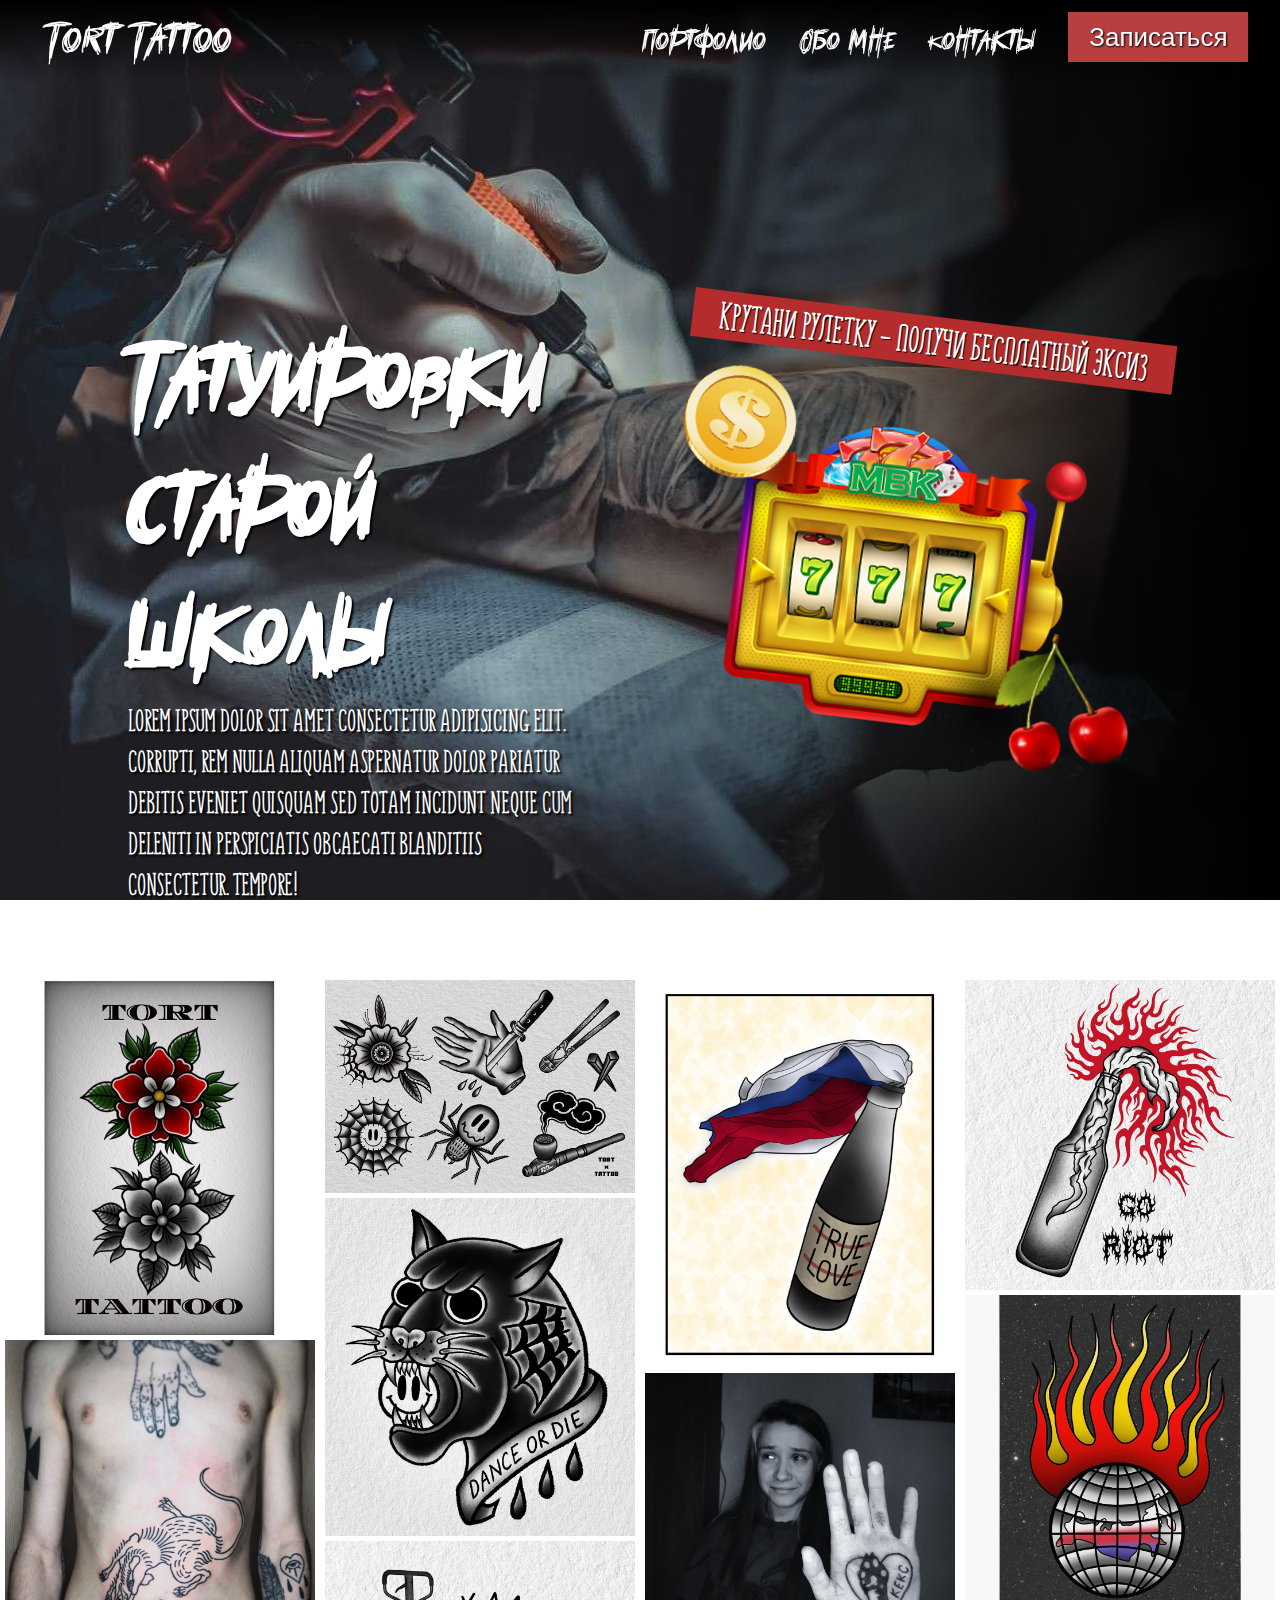
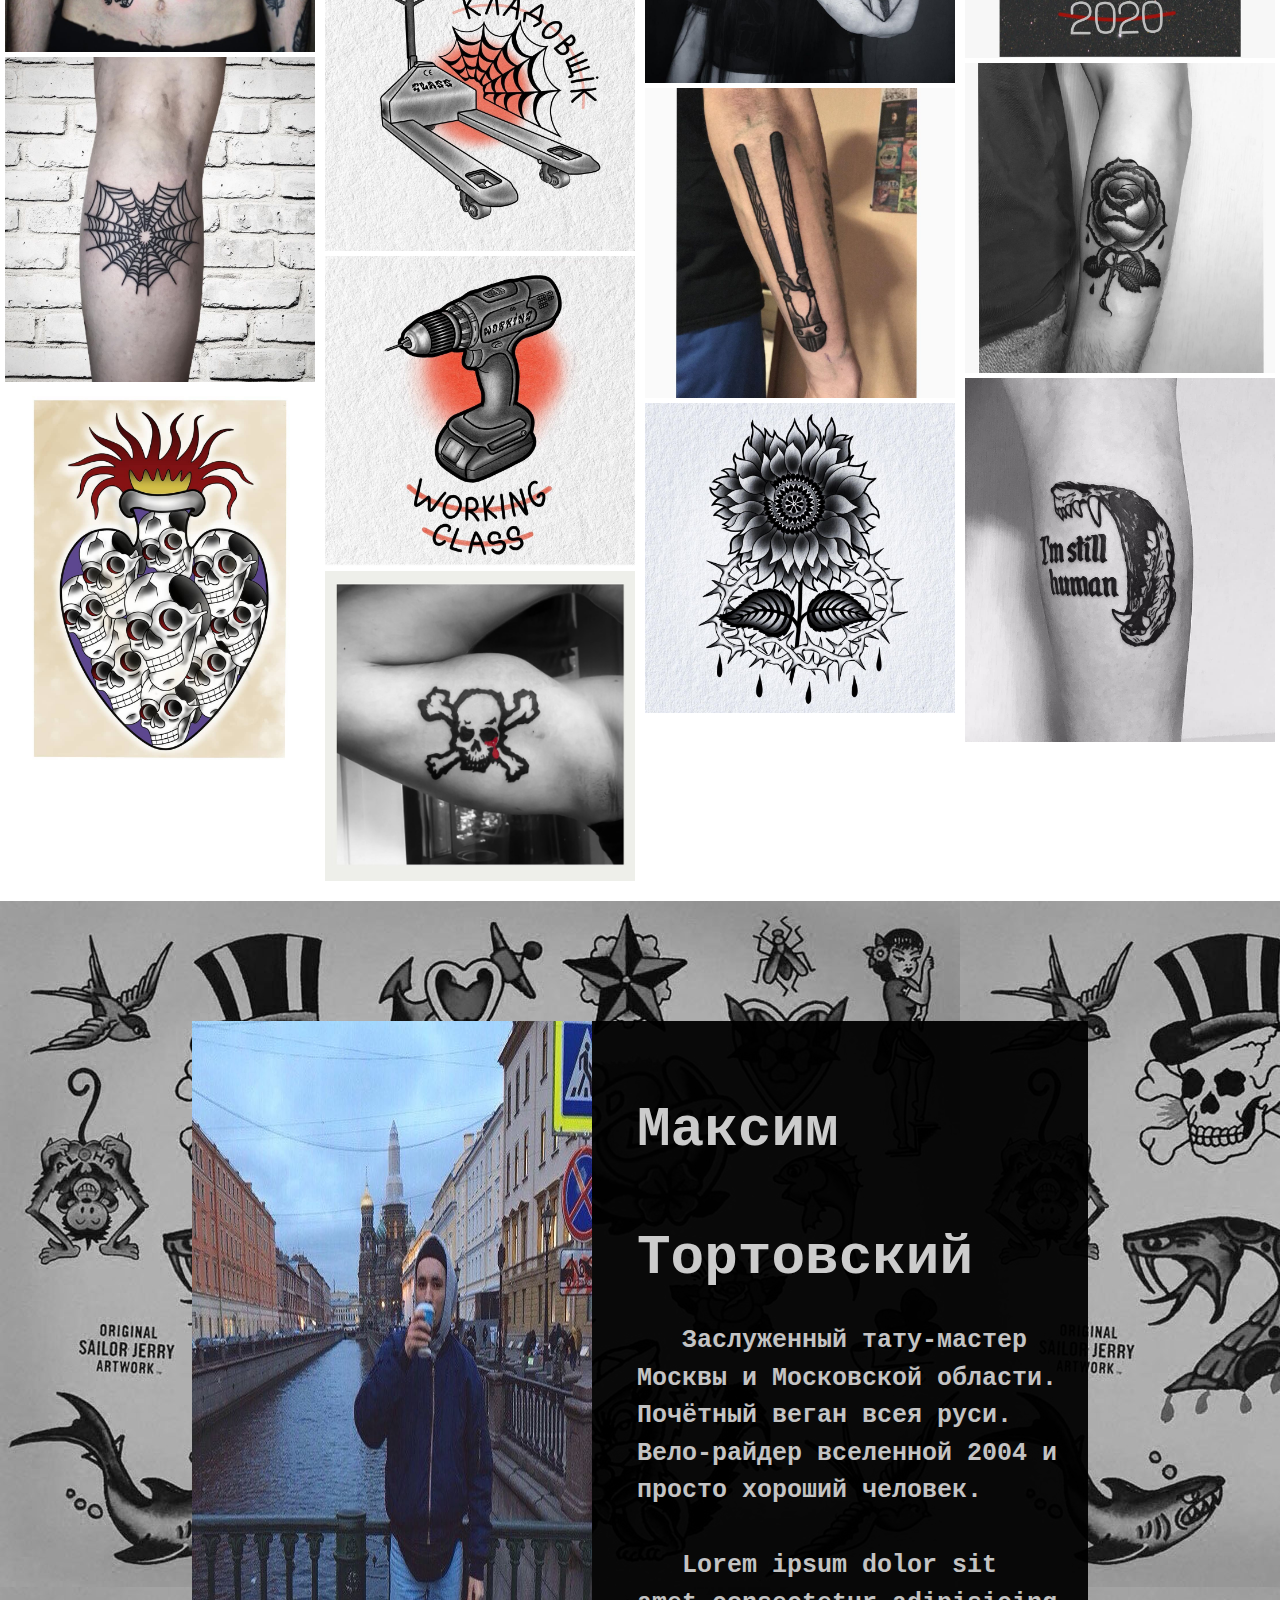
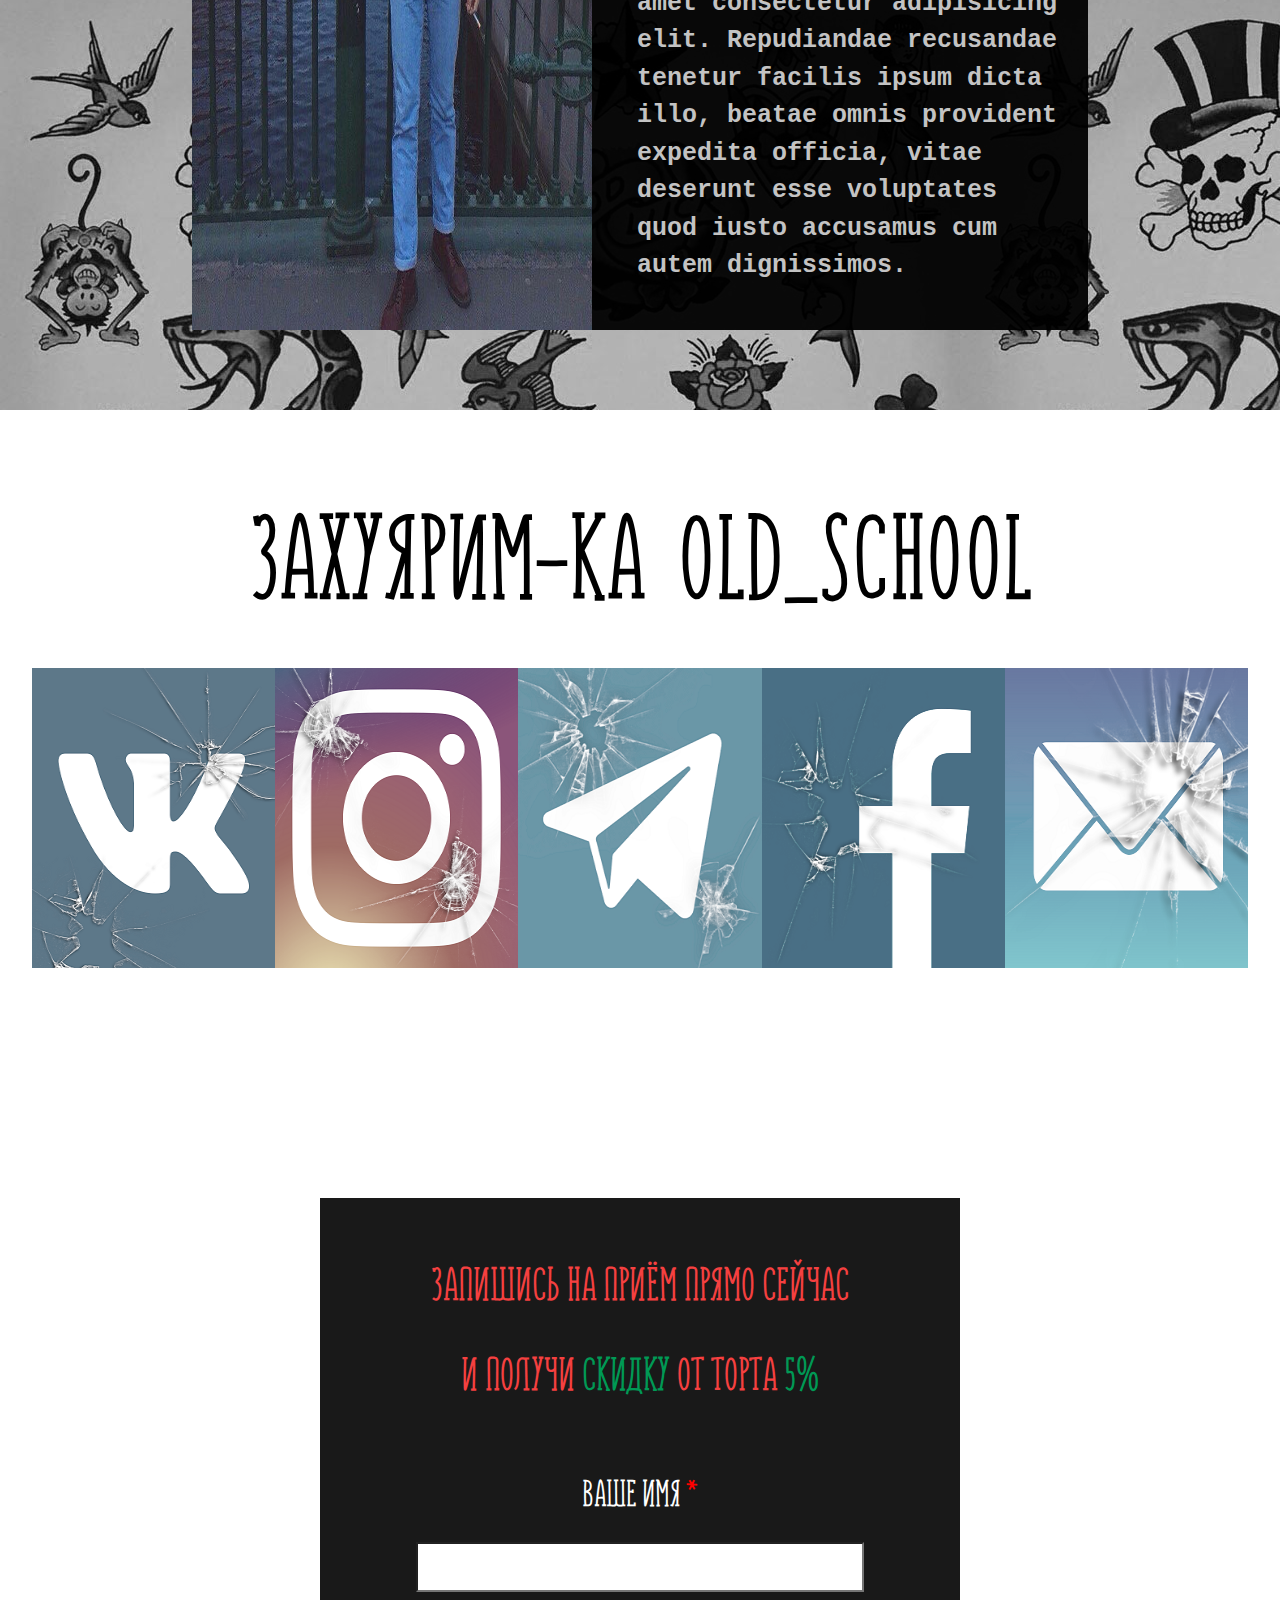
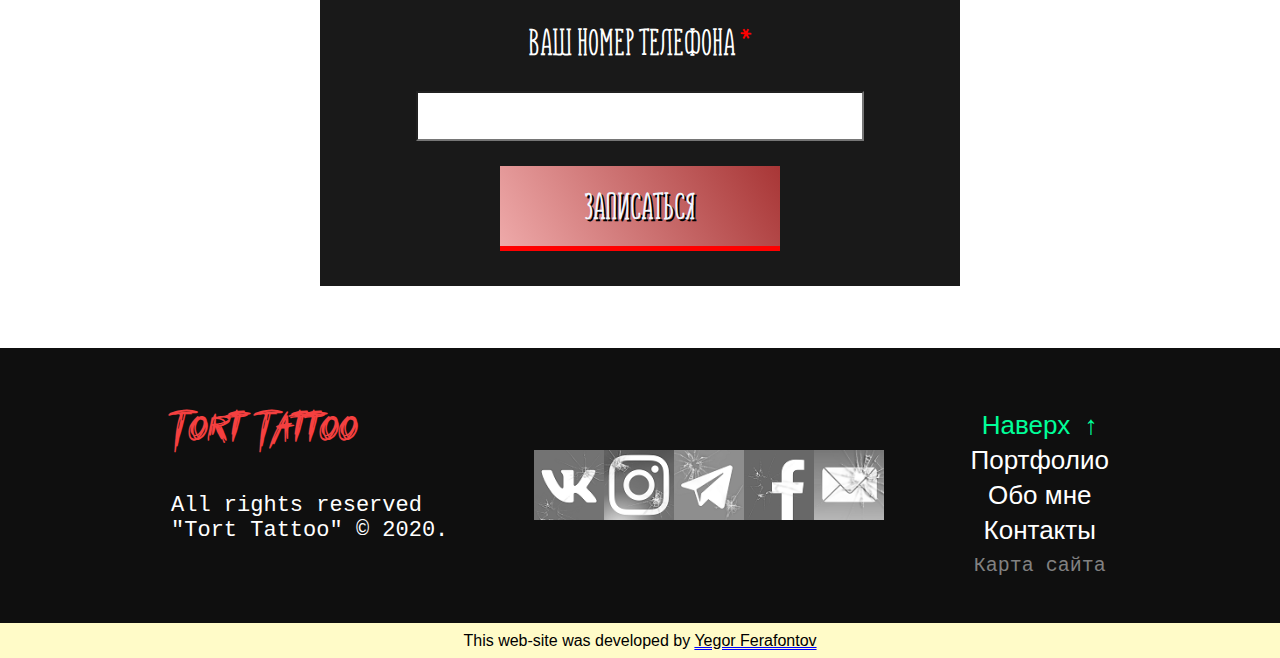
<file: index.html>
<!DOCTYPE html>
<html lang="ru">
<head>
    <meta charset="UTF-8">
    <meta name="viewport" content="width=device-width, initial-scale=1.0">
    <title>Tort Tattoo | Тату-мастер города Москва</title>
    <link rel="stylesheet" href="css/index.css">
    <link rel="stylesheet" media = "(max-width:1024px)" href="css/mobile.css">
    <link rel="stylesheet" media = "(max-width:700px)" href="css/mobile2.css">
    <link rel="stylesheet" media = "(max-width:480px)" href="css/mobile3.css">
</head>
<body>
    <div id = "navbar">
        <a href="#"><span class="logo">Tort Tattoo</span></a>
        <div class="menu">
            <a href="#portfolio" class="menu__item">Портфолио</a>
            <a href="#about" class="menu__item">Обо мне</a>
            <a href="#contacts" class="menu__item">Контакты</a>
            <span class="button top__reg">Записаться</span>
        </div>
    </div>
    <section id="mainscreen">
        <div id="mainscreen__text">
            <h1 id="mainscreen__h1">Татуировки старой школы</h1>
            <p id="mainscreen__p">Lorem ipsum dolor sit amet consectetur adipisicing elit. Corrupti, rem nulla aliquam aspernatur dolor pariatur debitis eveniet quisquam sed totam incidunt neque cum deleniti in perspiciatis obcaecati blanditiis consectetur. Tempore!</p>            
            <span class="button main__reg">Записаться</span>
        </div>
        <div id="roulette">
            <div id="roulette__text">
                Крутани рулетку - получи бесплатный эксиз
            </div>
            <img src="img/atm.png" alt="" id="roulette__img">
        </div>
        <div id="block"></div>
    </section>
    <section id="portfolio">
        <div id="portfolio__content">
            <div class="portfolio__block">
                <img src="img/portfol/2.jpg" alt="" class="img__portfol">
                <img src="img/portfol/4.jpg" alt="" class="img__portfol">
                <img src="img/portfol/5.jpg" alt="" class="img__portfol">
                <img src="img/portfol/3.jpg" alt="" class="img__portfol">
            </div>
            <div class="portfolio__block">
                <img src="img/portfol/6.jpg" alt="" class="img__portfol">
                <img src="img/portfol/7.jpg" alt="" class="img__portfol">
                <img src="img/portfol/8.jpg" alt="" class="img__portfol">
                <img src="img/portfol/9.jpg" alt="" class="img__portfol">
                <img src="img/portfol/17.jpg" alt="" class="img__portfol">
            </div>
            <div class="portfolio__block">
                <img src="img/portfol/11.jpg" alt="" class="img__portfol">
                <img src="img/portfol/12.jpg" alt="" class="img__portfol">
                <img src="img/portfol/13.jpg" alt="" class="img__portfol">
                <img src="img/portfol/14.jpg" alt="" class="img__portfol">
            </div>
            <div class="portfolio__block">
                <img src="img/portfol/1.jpg" alt="" class="img__portfol">
                <img src="img/portfol/10.jpg" alt="" class="img__portfol">
                <img src="img/portfol/15.jpg" alt="" class="img__portfol">
                <img src="img/portfol/16.jpg" alt="" class="img__portfol">
            </div>
        </div>        
    </section>
    <section id="about">
        <div id="about__content">
            <img src="./img/tort_photo.jpg" alt="" id="about__img">
            <div id="about__text">
                <h1 id="about__h1">Максим Тортовский</h1>
                <p id="about__p">&nbsp;&nbsp;&nbsp;Заслуженный тату-мастер Москвы и Московской области. Почётный веган всея руси. Вело-райдер вселенной 2004 и просто хороший человек.<br><br>&nbsp;&nbsp;&nbsp;Lorem ipsum dolor sit amet consectetur adipisicing elit. Repudiandae recusandae tenetur facilis ipsum dicta illo, beatae omnis provident expedita officia, vitae deserunt esse voluptates quod iusto accusamus cum autem dignissimos.</p>
            </div>
        </div>
    </section>

    <section id="contacts">
        <h1 id="contacts__h1">Захуярим-ка&nbsp;&nbsp;OLD_SCHOOL</h1>
        <div id="contacts__content">
            <a href="https://vk.com/id172807414" target = "_blank" class="contacts__a">
                <img src="./img/contacts svg/vk.png" alt="" class="contacts__img">
            </a>
            <a href="https://www.instagram.com/tortxtattoo/" target = "_blank" class="contacts__a">
                <img src="./img/contacts svg/inst.png" alt="" class="contacts__img">
            </a>
            <a href="https://t.me/torttorttort" target = "_blank" class="contacts__a">
                <img src="./img/contacts svg/tg.png" alt="" class="contacts__img">
            </a>
            <a href="https://facebook.com" target = "_blank" class="contacts__a">
                <img src="./img/contacts svg/fb.png" alt="" class="contacts__img">
            </a>
            <a href="mailto:mail.google.com" target = "_blank" class="contacts__a">
                <img src="./img/contacts svg/email.png" alt="" class="contacts__img">
            </a>
        </div>
    </section>

    <section id="reg">        
        <form action="" class="form_reg" id="reg_bot">

            <h1 id="reg__h1">Запишись на приём прямо сейчас<br>и получи <font color="#009955">скидку</font> от торта <font color="#009955">5%</font></h1>

            <label for="form_name">
                Ваше имя <font color = "red">*</font>
                <input type="text" class="form_name" required>
            </label>

            <label for="form_name">
                Ваш номер телефона <font color = "red">*</font>
                <input type="text" class="form_phone" required>
            </label>
            
            <div class="form_button_reg">Записаться</div>
        </form>
    </section>
    <section id="footer">
        <div id="footer__content">
            <div id="footer__logo">Tort Tattoo
                <p id="copyright">All rights reserved<br>"Tort Tattoo" © 2020.</p>
            </div>
            <div id="footer__contacts">
                    <a href="https://vk.com/id172807414" target = "_blank" class="footer__contacts_a">
                        <img src="./img/contacts svg/vk_m.png" alt="" class="footer__contacts_img">
                    </a>
                    <a href="https://www.instagram.com/tortxtattoo/" target = "_blank" class="footer__contacts_a">
                        <img src="./img/contacts svg/inst_m.png" alt="" class="footer__contacts_img">
                    </a>
                    <a href="https://t.me/torttorttort" target = "_blank" class="footer__contacts_a">
                        <img src="./img/contacts svg/tg_m.png" alt="" class="footer__contacts_img">
                    </a>
                    <a href="https://facebook.com" target = "_blank" class="footer__contacts_a">
                        <img src="./img/contacts svg/fb_m.png" alt="" class="footer__contacts_img">
                    </a>
                    <a href="mailto:mail.google.com" target = "_blank" class="footer__contacts_a">
                        <img src="./img/contacts svg/email_m.png" alt="" class="footer__contacts_img">
                    </a>
            </div>
            <div class="menu__footer">
                <a href="#" class="menu__item__footer">Наверх&nbsp;&nbsp;↑</a>
                <a href="#portfolio" class="menu__item__footer">Портфолио</a>
                <a href="#about" class="menu__item__footer">Обо мне</a>
                <a href="#contacts" class="menu__item__footer">Контакты</a>
                <a href="sitemap.xml" target = "_blank" class="menu__item__footer">Карта сайта</a>
            </div>
        </div>
    </section>
    <section id="dev">
        This web-site was developed by <a href = "https://github.com/0xDrazilId" target = "_blank">Yegor Ferafontov</a>
    </section>
    
    <script src="script/jquery-3.4.1.min.js"></script>
    <script src="script/common.js"></script>
</body>
</html>
</file>
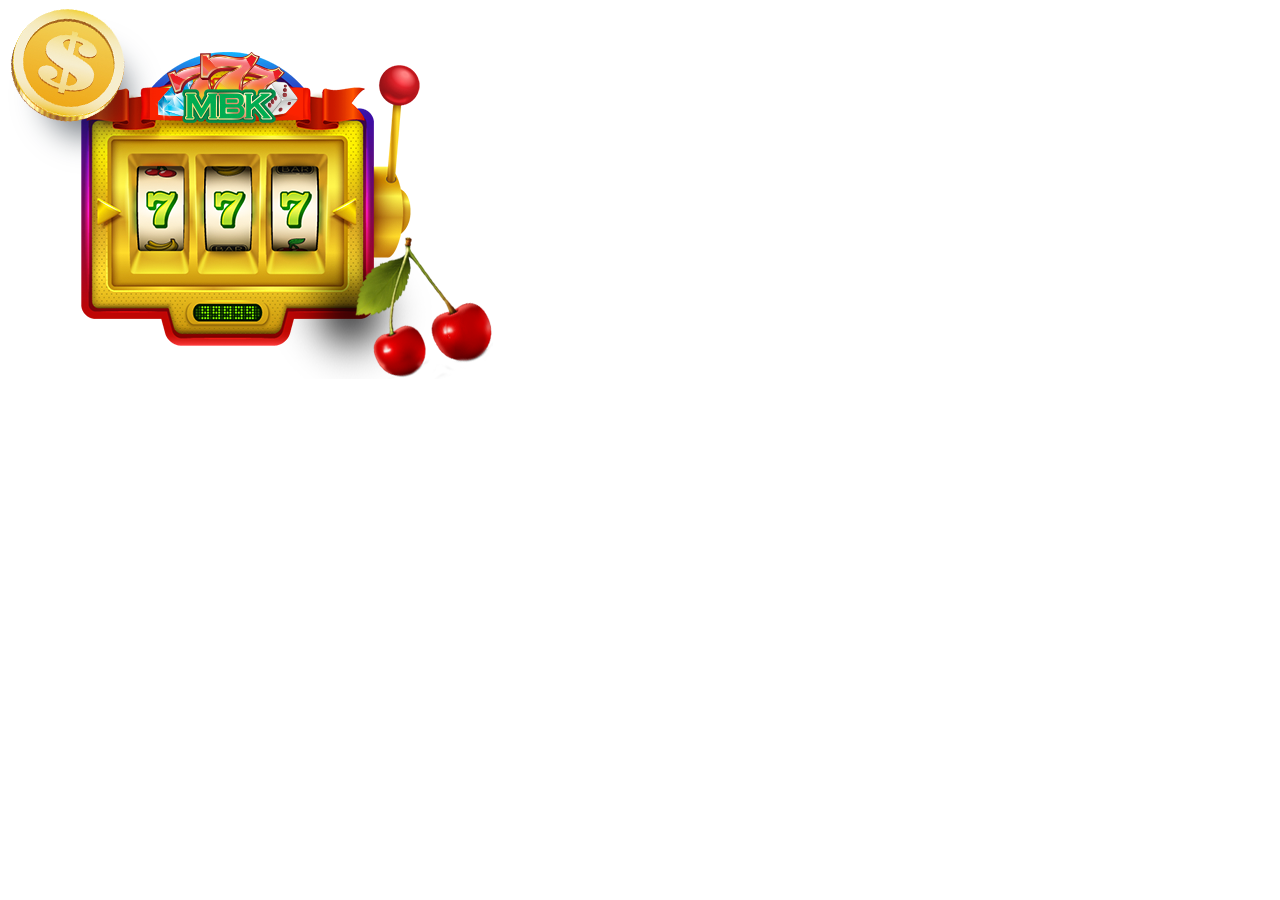
<file: roulette.html>
<!DOCTYPE html>
<html lang="en">
<head>
    <meta charset="UTF-8">
    <meta name="viewport" content="width=device-width, initial-scale=1.0">
    <title>Document</title>
    <link rel="stylesheet" href="roulette.css">
</head>
<body>
    <img id="roulette__img" src="img/atm.png" alt="" onClick="imgsrc();">


    <script language="javascript">
        var image=document.getElementById("roulette__img");
        function imgsrc() {
            image.src = "img/1.gif";
        }
    </script>
</body>
</html>
</file>
<file: css/index.css>
*{
    margin: 0;
    padding: 0;
    scroll-behavior: smooth;
    --color-red:  #f54040;
    --main-black: rgb(15, 15, 15);
    box-sizing: border-box;
}

a{
    text-decoration: none;
    color: white;
}

ul{
    list-style: none;
}

section{
    width: 100%;
}

#navbar{
    position: fixed;
    display: fixed;
    top: 0;
    left: 0;
    width: 100%;
    height: 80px;
    /* box-shadow: 0px 30px 20px black; */
    z-index: 1;
    background: linear-gradient(0deg, rgba(0,0,0,0), rgba(0,0,0,1));
    transition: .8s;
    z-index: 2;
}

.logo{
    position: relative;
    left: 45px;
    top: 20px;
    top: 0;
    font-size: 44px;
    font-family: "machine";
}

.logo img{
    height: 80px;
}

.menu{
    position: fixed;
    display: flex;
    flex-flow: row nowrap;
    justify-content: space-around;
    right: 15px;
    top: 0;
    width: 50%;
    line-height: 80px;
    color: #fff;
    z-index: 1;
}

.menu__item{
    font-size: 30px;
    font-family: "machine";
}

.menu__item:hover{
    text-decoration: underline;
    text-decoration-color: var(--color-red);
}

.button{
    background-color: rgb(184, 63, 63);
    cursor: pointer;    
    box-shadow: none;
    transition: .3s;
    font-family: Arial, Helvetica, sans-serif;
    text-shadow: 1px 1px 2px black;
}

.button:hover{
    box-shadow: 0px 0px 8px white;
    background-color: var(--color-red);
}

.top__reg{
    position: relative;
    height: 50px;
    width: 180px;
    top: 12px;
    line-height: 50px;
    text-align: center;
    font-size: 26px;
    text-transform: capitalize;
}

.main__reg{
    color: white;
    position: relative;
    margin-top: 40px;
    height: 50px;
    width: 180px;
    top: 12px;
    line-height: 50px;
    text-align: center;
    font-size: 26px;
    text-transform: capitalize;
}

#mainscreen{
    position: relative;
    height: 100vh;
    background: url('../img/header.jpg') no-repeat center fixed;
    background-size: cover;
    overflow: hidden;
}

#block{
    position: absolute;
    background: linear-gradient(-90deg, rgba(0,0,0,1), rgba(0,0,0,0));
    filter: brightness(0.2);
    width: 60vw;
    height: 1750px;
    right: 0px;
    top: -420px;
}

#roulette{
    position: absolute;
    right: 10%;
    top: 35%;
    transform: rotate(7deg);
    animation: animate ease-in-out 7s infinite;
    cursor: pointer;
    z-index: 1;
}

#roulette__text{
    color: #fff;
    font-family: 'monly';
    font-size: 36px;
    text-align: center;
    text-shadow: 1px 1px 1px black;
    background: rgb(180, 44, 44);
    margin-bottom: 22px;
}

#roulette__img{
    width: 100%;    
}

#mainscreen__text{
    display: flex;
    flex-flow: column nowrap;
    align-content: center;
    position: absolute;
    top: 35%;
    left: 10%;
    width: 35%;
}

#mainscreen__h1{
    font-size: 95px;
    color: rgb(255, 255, 255);
    font-family: 'machine';
    text-shadow: 2px 2px 2px black;
    line-height: 8rem;
}

#mainscreen__p{
    font-size: 30px;
    color: white;
    text-shadow: 2px 2px 2px black;
    font-family: 'monly';
}

#portfolio{
    position: relative;
    padding-top: 80px;
    padding-bottom: 15px;
    min-height: calc(100vh - 80px);
    background: url('../img/2.png') repeat fixed;
}

#portfolio__content{
    max-width: 100%;
    display: flex;
    flex-flow: row wrap;
    justify-content: space-around;
    align-items: flex-start;
    /* margin-left: 30px;   
    margin-right: 30px;    */
}

.portfolio__block{
    display: flex;
    flex-flow: column nowrap;
    align-items: flex-start;
    width: calc(25% - 10px);
}

.img__portfol{
    width: 100%;
    height: auto;
    cursor: pointer;
    transition: .4s;
    padding-bottom: 5px;
}

.img__portfol:hover{
    filter: brightness(1.3);
    transition: .4s;
}

#about{
    position: relative;
    top:0;
    left: 0;
    width: 100%;
    padding-top: 120px;
    padding-bottom: 80px;
    background-image: url('../img/bg_about.jpg');
}

#about__content{
    margin: auto;
    width: 70%;
    display: flex;
    flex-flow: row nowrap;
    justify-content: space-around;
    background-color: rgba(0, 0, 0, .95);
    font-family: monospace;
}


#about__img{
    width: 400px;
}

#about__text{
    padding: 45px 20px 45px 45px;
}

#about__h1{
    font-size: 56px;
    color: rgb(204, 204, 204);
    line-height: 8rem;
}

#about__p{
    font-weight: 700;
    line-height: 1.5em;
    font-size: 25px;
    color: rgb(195, 195, 195);
}

#contacts{
    background: url('../img/1.jpg') repeat fixed;
    width: 100%;
    padding-top: 80px;
    padding-bottom: 80px;
    text-align: center;
}

#contacts__h1{
    font-size: 115px;
    color: #000000;
    font-family: Verdana, Geneva, Tahoma, sans-serif;
    line-height: 8rem;
    margin-bottom: 50px;
    font-family: "monly";
}

#contacts__content{
    position: relative;
    width: 95%;
    margin: auto;
    height: 300px;
    display: flex;
    flex-flow: row nowrap;
    justify-content: center;

}

.contacts__a{
    height: 300px;
    width: 300px;
    text-align: center;
    line-height: 100%;
}

.contacts__img{
    height: 100%;
    width: 100%;
    /* border-radius: 50px; */
    transition: .3s;
    filter: grayscale(70%);
}

.contacts__img:hover{
    filter: grayscale(0%);
    transition: .3s;
}


#reg{
    position: relative;
    top: 0;
    left: 0;
    width: 100%;
    height: 100vh;
    background: url('../img/reg_bg.jpg') no-repeat center center fixed;
    background-size: cover;
    display: flex;
    flex-flow: column nowrap;   
    text-align: center; 
}

#reg__h1{
    display: inline;
    white-space: pre-wrap;
    font-size: 45px;
    font-family: 'monly';
    font-weight: 100;
    color: var(--color-red);
    line-height: 2em;
    margin-bottom: 50px;
}

.form_reg{
    margin: 150px auto auto auto;
    display: flex;
    flex-flow: column nowrap;
    padding: 40px;
    position: relative;
    width: 50%;
    text-align: center;
    background: rgba(0, 0, 0, 0.9);
}

.form_reg input{
    margin: 25px auto;
    height: 50px;
    width: 80%;
    display: block;
    background-color: rgb(255, 255, 255);
    color: black;
    font-size: 36px;
    padding-left: 15px;
    font-family: 'monly';
}

.form_reg label{
    font-family: 'monly';
    font-size: 36px;
    color: rgb(255, 255, 255);
}

.form_button_reg{
    margin: 0 auto;
    background: linear-gradient(-120deg, rgb(168, 54, 54), rgb(238, 169, 169));    width: 50%;
    height: 80px;
    line-height: 80px;
    font-family: 'monly';
    font-size: 36px;
    color: aliceblue;
    text-shadow: 2px 2px black;
    box-shadow: 0px 5px 0px rgb(255, 0, 0);
    cursor: pointer;
    transition: .3s;
}

.form_button_reg:hover{
    box-shadow: 0px 8px 0px rgb(255, 0, 0);
    transition: .3s;
}

.form_buttom_reg:active{
    margin: 5px auto;
    box-shadow: none;
    transition: .3s;
}

#footer{
    position: relative;
    top:0;
    left: 0;
    width: 100%;
    background-color: var(--main-black);
    padding: 40px 0;
}

#footer__content{
    margin: auto;
    width: 80%;
    height: 100%;
    position: relative;
    top: 0;
    left: 0;
    display: flex;
    flex-flow: row wrap;
    justify-content: space-around;
}

#footer__logo{
    position: relative;
    font-size: 44px;
    font-family: "machine";
    color: var(--color-red);
}

#copyright{
    font-family: monospace;
    font-size: 22px;
    color: white;
    padding-top: 26px;
}

#footer__contacts{
    position: relative;
    display: flex;
    flex-flow: row wrap;
    justify-content: center;
    align-items: center;
}

.footer__contacts_a{
    height: 70px;
    width: 70px;
    text-align: center;
    line-height: 100%;
}

.footer__contacts_img{
    height: 100%;
    width: 100%;
    transition: .3s;
    filter: grayscale(100%);
}

.footer__contacts_img:hover{
    filter: grayscale(0%);
    transition: .3s;
}

.menu__footer{
    display: flex;
    flex-flow: column nowrap;
    align-items: center;
    margin-top: 20px;
    line-height: 35px;
    color: #fff;
}

.menu__item__footer{
    font-size: 26px;
    font-family: 'Gill Sans', 'Gill Sans MT', Calibri, 'Trebuchet MS', sans-serif;
}

.menu__item__footer:last-child{
    font-family: monospace;
    font-size: 20px;
    color: #818181;
}

.menu__item__footer:first-child{
color: #00ff99;
}

.menu__item__footer:hover{
    text-decoration: underline;
    text-decoration-color: var(--color-red);
}

#dev{
    position: relative;
    top: 0;
    left: 0;
    width: 100%;
    height: 35px;
    background-color: rgb(255, 251, 200);
    color: black;
    text-align: center;
    font-family: Verdana, Geneva, Tahoma, sans-serif;
}

#dev a{
    line-height: 35px;
    color: black;
    text-decoration: underline;
    text-decoration-style: double;
    text-decoration-color: blue;
}

/* =========== FONTS NEXT ========== */

@font-face {
    font-family: "machine";  
    src: url("../fonts/Blue\ April.otf") format("truetype"); 
    font-style: normal; 
    font-weight: normal; 
} 

@font-face {
    font-family: "monly";  
    src: url("../fonts/Monly-Serif-Free-Bold.otf") format("truetype"); 
    font-style: normal; 
    font-weight: normal; 
} 


/* ANIME */

@keyframes animate{
    0%{
      transform: translateY(0%)
                 rotate(7deg);
    }
    25%{
        transform: translateY(20%)
                   rotate(0deg);
    }
    50%{
        transform: translateY(0%)
                   rotate(-7deg);
    }
    75%{
        transform: translateY(20%)
                    rotate(0deg);
    }
    100%{
        transform: translateY(0%)
                    rotate(7deg);
    }
  }
</file>
<file: css/mobile.css>
.portfolio__block{
    width: calc(33% - 10px);
}
</file>
<file: css/mobile2.css>
.portfolio__block{
    width: calc(50% - 10px);
}
</file>
<file: css/mobile3.css>
.portfolio__block{
    width: 100%;
}
</file>
<file: roulette.css>
#roulette__img{
    cursor: pointer;
}
</file>
